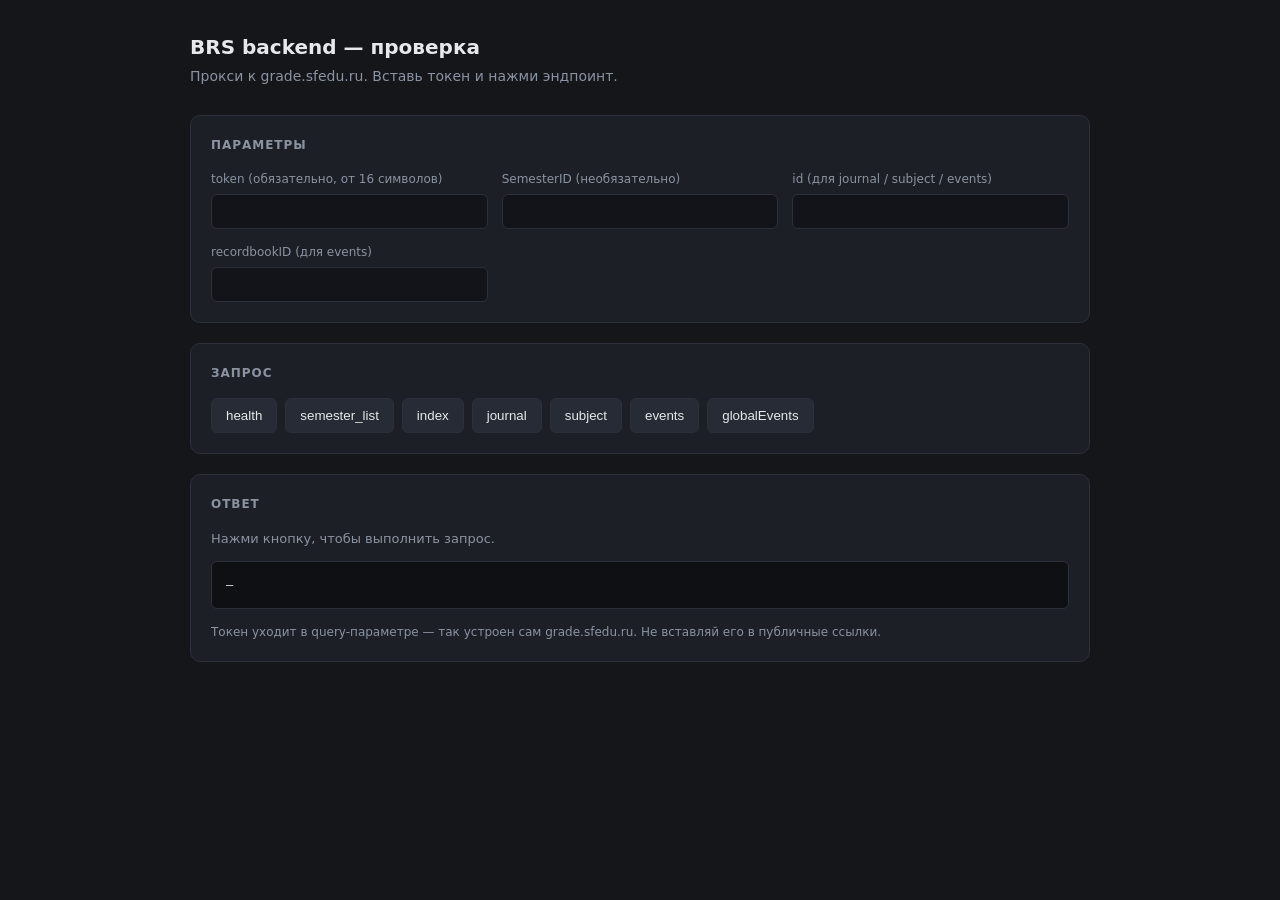
<file: backend/wwwroot/index.html>
<!DOCTYPE html>
<html lang="ru">

<head>
  <meta charset="utf-8">
  <meta name="viewport" content="width=device-width, initial-scale=1">
  <title>BRS backend — проверка</title>
  <style>
    :root {
      color-scheme: dark;
      --bg: #14161a;
      --panel: #1c1f26;
      --line: #2b303b;
      --text: #e6e8ec;
      --muted: #8b93a1;
      --accent: #5b8cff;
    }

    * { box-sizing: border-box; }

    body {
      margin: 0;
      padding: 32px 20px 64px;
      background: var(--bg);
      color: var(--text);
      font: 14px/1.5 ui-sans-serif, system-ui, "Segoe UI", Roboto, sans-serif;
    }

    main { max-width: 900px; margin: 0 auto; }

    h1 { margin: 0 0 4px; font-size: 20px; font-weight: 600; }
    p.sub { margin: 0 0 28px; color: var(--muted); }

    section {
      background: var(--panel);
      border: 1px solid var(--line);
      border-radius: 10px;
      padding: 20px;
      margin-bottom: 20px;
    }

    h2 {
      margin: 0 0 16px;
      font-size: 12px;
      font-weight: 600;
      letter-spacing: .08em;
      text-transform: uppercase;
      color: var(--muted);
    }

    .grid { display: grid; grid-template-columns: repeat(auto-fit, minmax(220px, 1fr)); gap: 14px; }

    label { display: block; font-size: 12px; color: var(--muted); margin-bottom: 6px; }

    input {
      width: 100%;
      padding: 9px 11px;
      background: #12141a;
      color: var(--text);
      border: 1px solid var(--line);
      border-radius: 6px;
      font: 13px ui-monospace, SFMono-Regular, Consolas, monospace;
    }

    input:focus { outline: none; border-color: var(--accent); }

    .buttons { display: flex; flex-wrap: wrap; gap: 8px; }

    button {
      padding: 9px 14px;
      background: #262b35;
      color: var(--text);
      border: 1px solid var(--line);
      border-radius: 6px;
      font: 13px inherit;
      cursor: pointer;
    }

    button:hover:not(:disabled) { border-color: var(--accent); }
    button:disabled { opacity: .5; cursor: progress; }

    .status { margin: 0 0 12px; font-size: 13px; color: var(--muted); word-break: break-all; }
    .status b { color: var(--text); font-weight: 600; }

    pre {
      margin: 0;
      padding: 14px;
      max-height: 460px;
      overflow: auto;
      background: #0e1014;
      border: 1px solid var(--line);
      border-radius: 6px;
      font: 12px/1.55 ui-monospace, SFMono-Regular, Consolas, monospace;
      white-space: pre-wrap;
      word-break: break-word;
    }

    .hint { margin: 14px 0 0; font-size: 12px; color: var(--muted); }
  </style>
</head>

<body>
  <main>
    <h1>BRS backend — проверка</h1>
    <p class="sub">Прокси к grade.sfedu.ru. Вставь токен и нажми эндпоинт.</p>

    <section>
      <h2>Параметры</h2>
      <div class="grid">
        <div>
          <label for="token">token (обязательно, от 16 символов)</label>
          <input id="token" type="password" autocomplete="off" spellcheck="false">
        </div>
        <div>
          <label for="semester">SemesterID (необязательно)</label>
          <input id="semester" spellcheck="false">
        </div>
        <div>
          <label for="id">id (для journal / subject / events)</label>
          <input id="id" spellcheck="false">
        </div>
        <div>
          <label for="recordbook">recordbookID (для events)</label>
          <input id="recordbook" spellcheck="false">
        </div>
      </div>
    </section>

    <section>
      <h2>Запрос</h2>
      <div class="buttons">
        <button data-path="/api/health">health</button>
        <button data-path="/api/student/semester_list">semester_list</button>
        <button data-path="/api/student/index">index</button>
        <button data-path="/api/student/discipline/journal">journal</button>
        <button data-path="/api/student/discipline/subject">subject</button>
        <button data-path="/api/student/discipline/events">events</button>
        <button data-path="/api/student/events">globalEvents</button>
      </div>
    </section>

    <section>
      <h2>Ответ</h2>
      <p class="status" id="status">Нажми кнопку, чтобы выполнить запрос.</p>
      <pre id="output">—</pre>
      <p class="hint">Токен уходит в query-параметре — так устроен сам grade.sfedu.ru. Не вставляй его в публичные ссылки.</p>
    </section>
  </main>

  <script>
    const $ = (id) => document.getElementById(id)
    const fields = ['token', 'semester', 'id', 'recordbook']
    const paramsFor = (path) => {
      const qs = new URLSearchParams()
      const token = $('token').value.trim()
      if (path !== '/api/health' && token) qs.set('token', token)

      if (path.endsWith('/index') && $('semester').value.trim()) qs.set('SemesterID', $('semester').value.trim())
      if (/\/(journal|subject|events)$/.test(path) && $('id').value.trim()) qs.set('id', $('id').value.trim())
      if (path.endsWith('/events') && $('recordbook').value.trim()) qs.set('recordbookID', $('recordbook').value.trim())
      if (path.endsWith('/events') && $('semester').value.trim()) qs.set('semesterID', $('semester').value.trim())

      return qs.toString()
    }

    const show = (status, body) => {
      $('status').innerHTML = status
      $('output').textContent = body
    }

    document.querySelectorAll('button[data-path]').forEach((button) => {
      button.addEventListener('click', async () => {
        const path = button.dataset.path
        const qs = paramsFor(path)
        const url = path + (qs ? '?' + qs : '')

        document.querySelectorAll('button').forEach((b) => (b.disabled = true))
        show(`<b>GET</b> ${path}`, '…')

        try {
          const res = await fetch(url)
          const text = await res.text()
          let pretty = text
          try { pretty = JSON.stringify(JSON.parse(text), null, 2) } catch {}
          show(`<b>${res.status}</b> ${res.statusText} · ${path}`, pretty || '(пусто)')
        } catch (err) {
          show(`<b>ошибка сети</b> · ${path}`, String(err))
        } finally {
          document.querySelectorAll('button').forEach((b) => (b.disabled = false))
        }
      })
    })

    // Токен не должен лежать в localStorage — восстанавливаем только из URL (?token=)
    const fromUrl = new URLSearchParams(location.search).get('token')
    if (fromUrl) $('token').value = fromUrl
    fields.forEach((id) => $('id').addEventListener('keydown', (e) => e.key === 'Enter' && $('output').focus()))
  </script>
</body>

</html>
</file>
